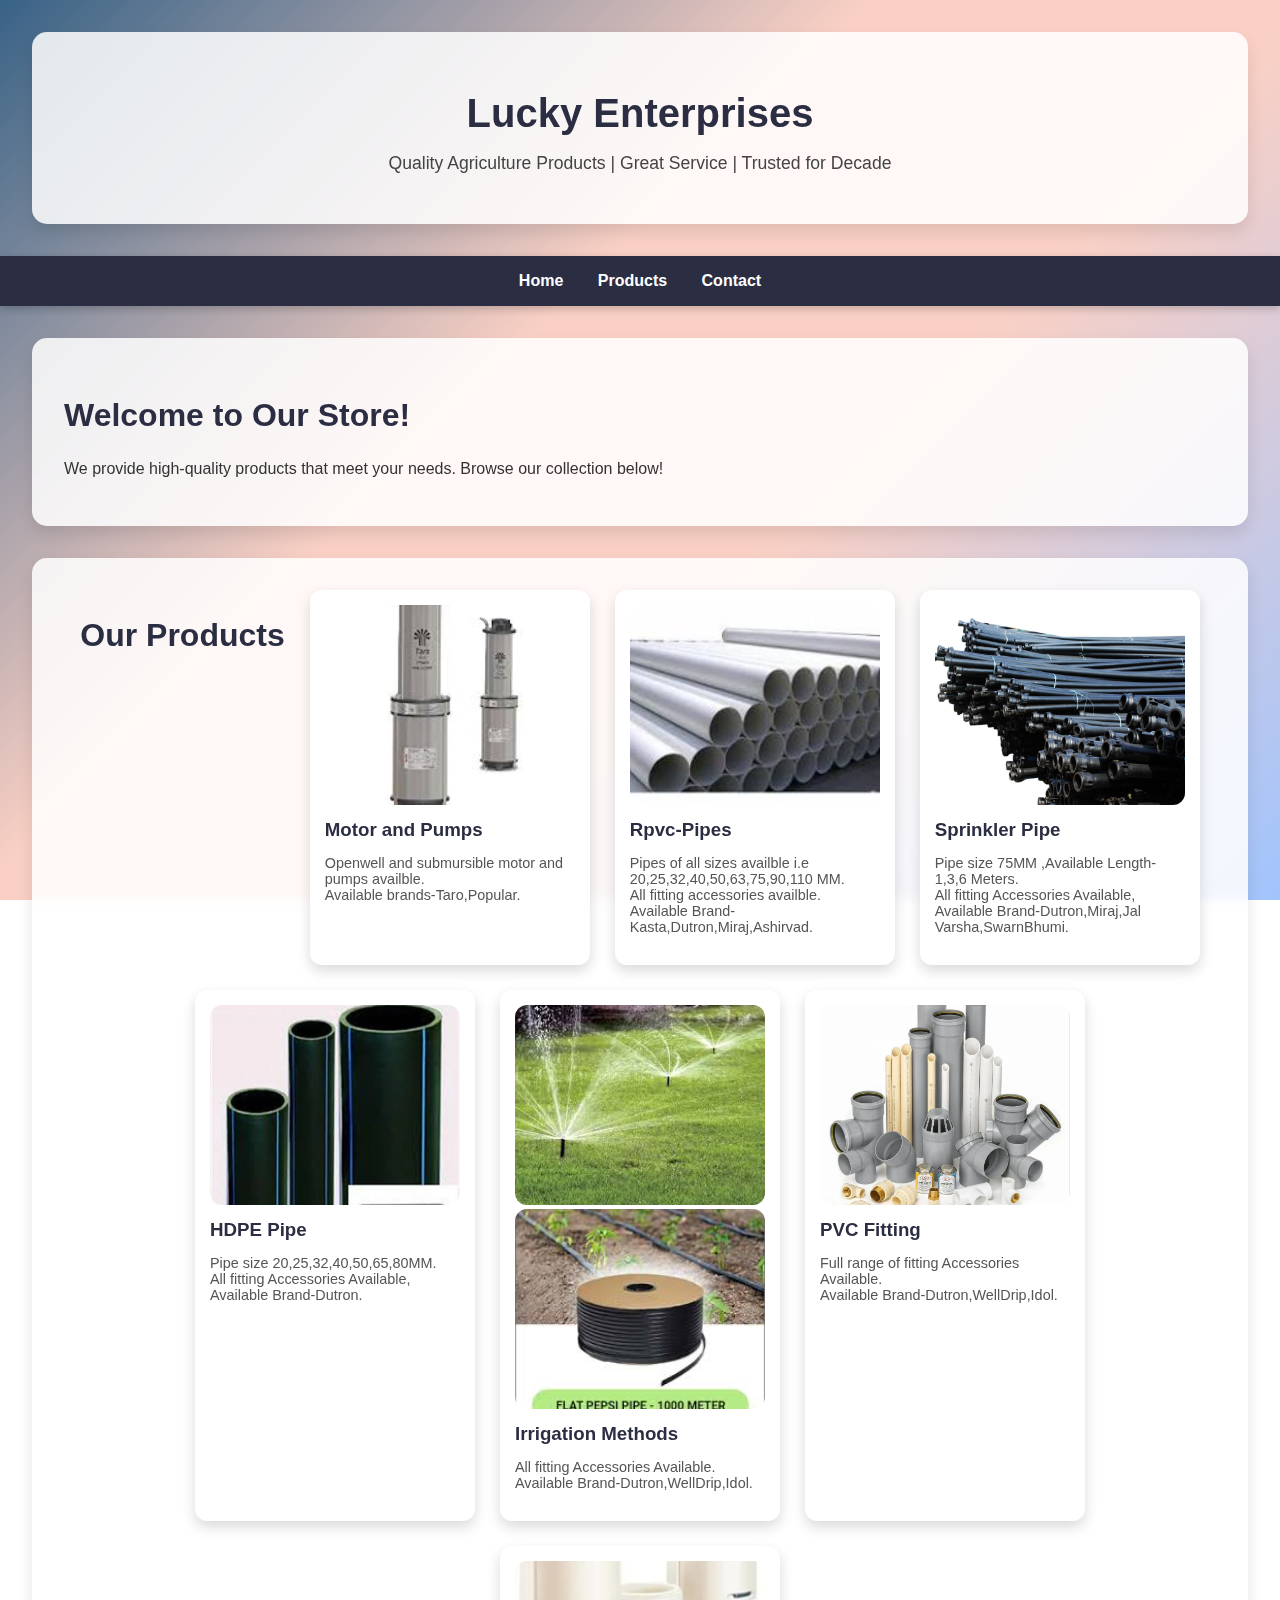
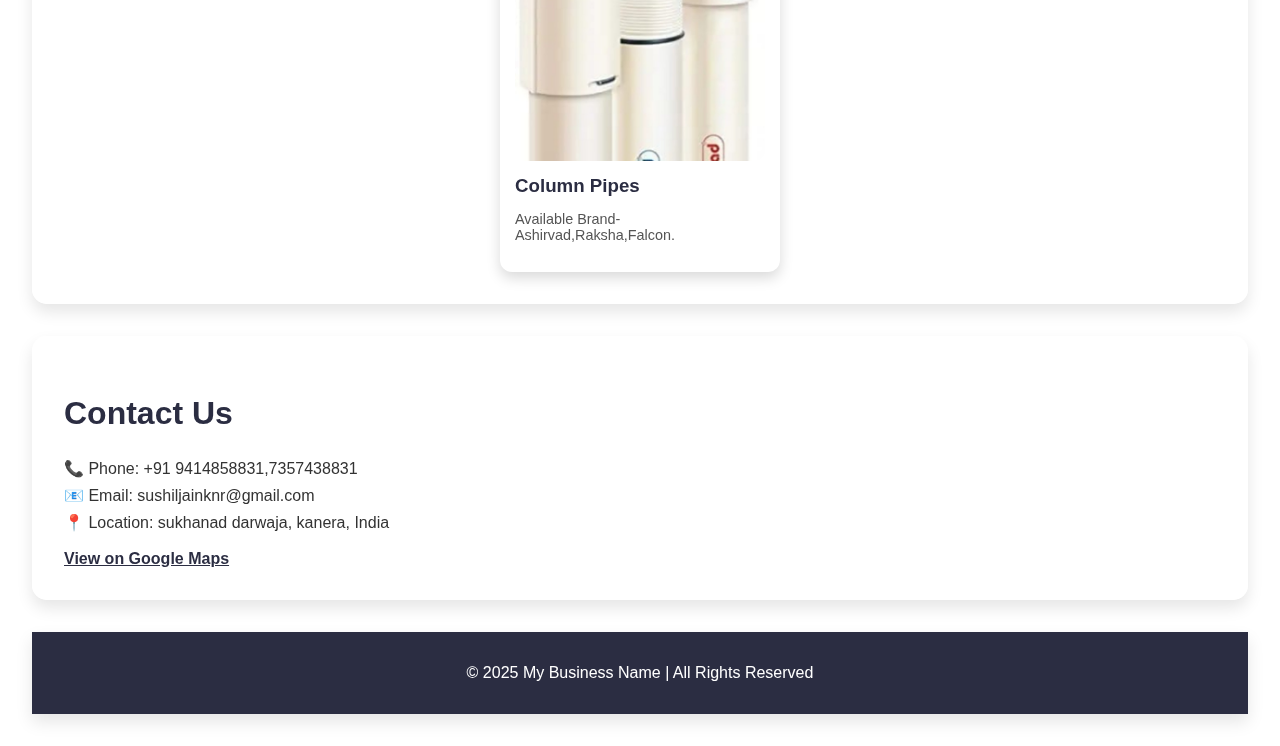
<file: index.html>
<!DOCTYPE html>
<html lang="en">
<head>
  <meta charset="UTF-8">
  <meta name="viewport" content="width=device-width, initial-scale=1.0">
  <title>My Business Website</title>
  <link rel="stylesheet" href="style.css">
</head>
<body>
  <!-- ===== HEADER SECTION ===== -->
  <header>
    <h1>Lucky Enterprises</h1>
    <p>Quality Agriculture Products | Great Service | Trusted for Decade</p>
  </header>

  <!-- ===== NAVIGATION BAR ===== -->
  <nav>
    <ul>
      <li><a href="#home">Home</a></li>
      <li><a href="#products">Products</a></li>
      <li><a href="#contact">Contact</a></li>
    </ul>
  </nav>

  <!-- ===== HOME SECTION ===== -->
  <section id="home">
    <h2>Welcome to Our Store!</h2>
    <p>We provide high-quality products that meet your needs. Browse our collection below!</p>
  </section>

  <!-- ===== PRODUCTS SECTION ===== -->
  <section id="products">
  <h2>Our Products</h2>

    <!-- You can duplicate these product blocks to add more -->
    <div class="product">
      <img src="download.jpg" alt="Product 1">
      <h3>Motor and Pumps</h3>
      <p>Openwell and submursible motor and pumps availble.<br>
      Available brands-Taro,Popular.</p>
    </div>

    <div class="product">
      <img src="download (1).jpg" alt="Product 2">
      <h3>Rpvc-Pipes</h3>
      <p>Pipes of all sizes availble i.e 20,25,32,40,50,63,75,90,110 MM.<br>
      All fitting accessories availble.<br>
      Available Brand-Kasta,Dutron,Miraj,Ashirvad.
      </p>
    </div>
      <div class="product">
      <img src="hdpe-sprinkler-pipe.jpg" alt="Product 3">
      <h3>Sprinkler Pipe</h3>
      <p>Pipe size 75MM ,Available Length-1,3,6 Meters.<br>
        All fitting Accessories Available,<br>
      Available Brand-Dutron,Miraj,Jal Varsha,SwarnBhumi.
      </p>
    </div>
       <div class="product">
      <img src="hdpe-water-pipe-500x500.webp" alt="Product 4">
      <h3>HDPE Pipe</h3>
      <p>Pipe size 20,25,32,40,50,65,80MM.<br>
      All fitting Accessories Available,<br>
      Available Brand-Dutron.
      </p>
    </div>
       <div class="product">
      <img src="download (2).jpg" alt="Product 5">
      <img src="download (3).jpg" alt="Product 5">
      <h3>Irrigation Methods</h3>
      <p>All fitting Accessories Available.<br>
      Available Brand-Dutron,WellDrip,Idol.
      </p>
    </div>
     <div class="product">
      <img src="Shriram_Associate_PVC_Pipe_Fittings_1.webp" alt="Product 6">
      <h3>PVC Fitting</h3>
      <p>Full range of  fitting Accessories Available.<br>
      Available Brand-Dutron,WellDrip,Idol.
      </p>
    </div>
     <div class="product">
      <img src="product-jpeg.jpg" alt="Product 7">
      <h3>Column Pipes</h3>
      <p>
      Available Brand-Ashirvad,Raksha,Falcon.
      </p>
    </div>
   
  </section>


  <!-- ===== CONTACT SECTION ===== -->
  <section id="contact">
    <h2>Contact Us</h2>
    <p>📞 Phone: +91 9414858831,7357438831</p>
    <p>📧 Email: sushiljainknr@gmail.com</p>
    <p>📍 Location: sukhanad darwaja, kanera, India</p>
    <a href="https://maps.app.goo.gl/WhYwNRKLmPfNi75J7" target="_blank" class="map-link">View on Google Maps</a>
  </section>

  <!-- ===== FOOTER ===== -->
  <footer>
    <p>&copy; 2025 My Business Name | All Rights Reserved</p>
  </footer>
</body>
</html>
</file>
<file: style.css>
/* ===== GENERAL STYLES ===== */

/* Vibrant gradient background */
body {
  font-family: 'Poppins', Arial, sans-serif;
  margin: 0;
  background: linear-gradient(135deg, #386286 0%, #fad0c4 40%, #fad0c4 60%, #a1c4fd 100%);
  color: #333;
  background-attachment: fixed; /* keeps gradient fixed when scrolling */
}

/* Add subtle fade for sections */
section, header, footer {
  background: rgba(255, 255, 255, 0.85);
  backdrop-filter: blur(6px);
  border-radius: 15px;
  margin: 2rem;
  padding: 2rem;
  box-shadow: 0 8px 16px rgba(0,0,0,0.1);
}

/* ===== HEADER ===== */
header {
  text-align: center;
  color: #2b2d42;
}
header h1 {
  font-size: 2.5rem;
  margin-bottom: 0.3rem;
}
header p {
  color: #444;
  font-size: 1.1rem;
}

/* ===== NAVIGATION BAR ===== */
nav {
  background: #2b2d42;
  padding: 1rem;
  text-align: center;
  box-shadow: 0 3px 8px rgba(0,0,0,0.2);
}
nav ul {
  list-style: none;
  margin: 0;
  padding: 0;
}
nav ul li {
  display: inline;
  margin: 0 15px;
}
nav ul li a {
  color: white;
  text-decoration: none;
  font-weight: 600;
  transition: color 0.3s;
}
nav ul li a:hover {
  color: #ffd166;
}

/* ===== SECTIONS ===== */
section h2 {
  color: #2b2d42;
  font-size: 2rem;
}

/* ===== PRODUCT GRID ===== */
#products {
  display: flex;
  flex-wrap: wrap;
  justify-content: center;
  gap: 25px;
}
.product {
  background-color: #fff;
  border-radius: 12px;
  width: 250px;
  padding: 15px;
  box-shadow: 0 6px 14px rgba(0,0,0,0.15);
  transition: transform 0.3s, box-shadow 0.3s;
}
.product:hover {
  transform: translateY(-8px);
  box-shadow: 0 12px 24px rgba(0,0,0,0.25);
}
.product img {
  width: 100%;
  height: 200px;
  object-fit: cover;
  border-radius: 12px;
}
.product h3 {
  margin: 10px 0 5px 0;
  color: #2b2d42;
}
.product p {
  color: #555;
  font-size: 0.9rem;
}

/* ===== CONTACT SECTION ===== */
#contact p {
  margin: 8px 0;
}
.map-link {
  display: inline-block;
  margin-top: 10px;
  color: #2b2d42;
  text-decoration: underline;
  font-weight: bold;
}

/* ===== FOOTER ===== */
footer {
  text-align: center;
  color: white;
  background: #2b2d42;
  padding: 1rem;
  border-radius: 0;
}
</file>
